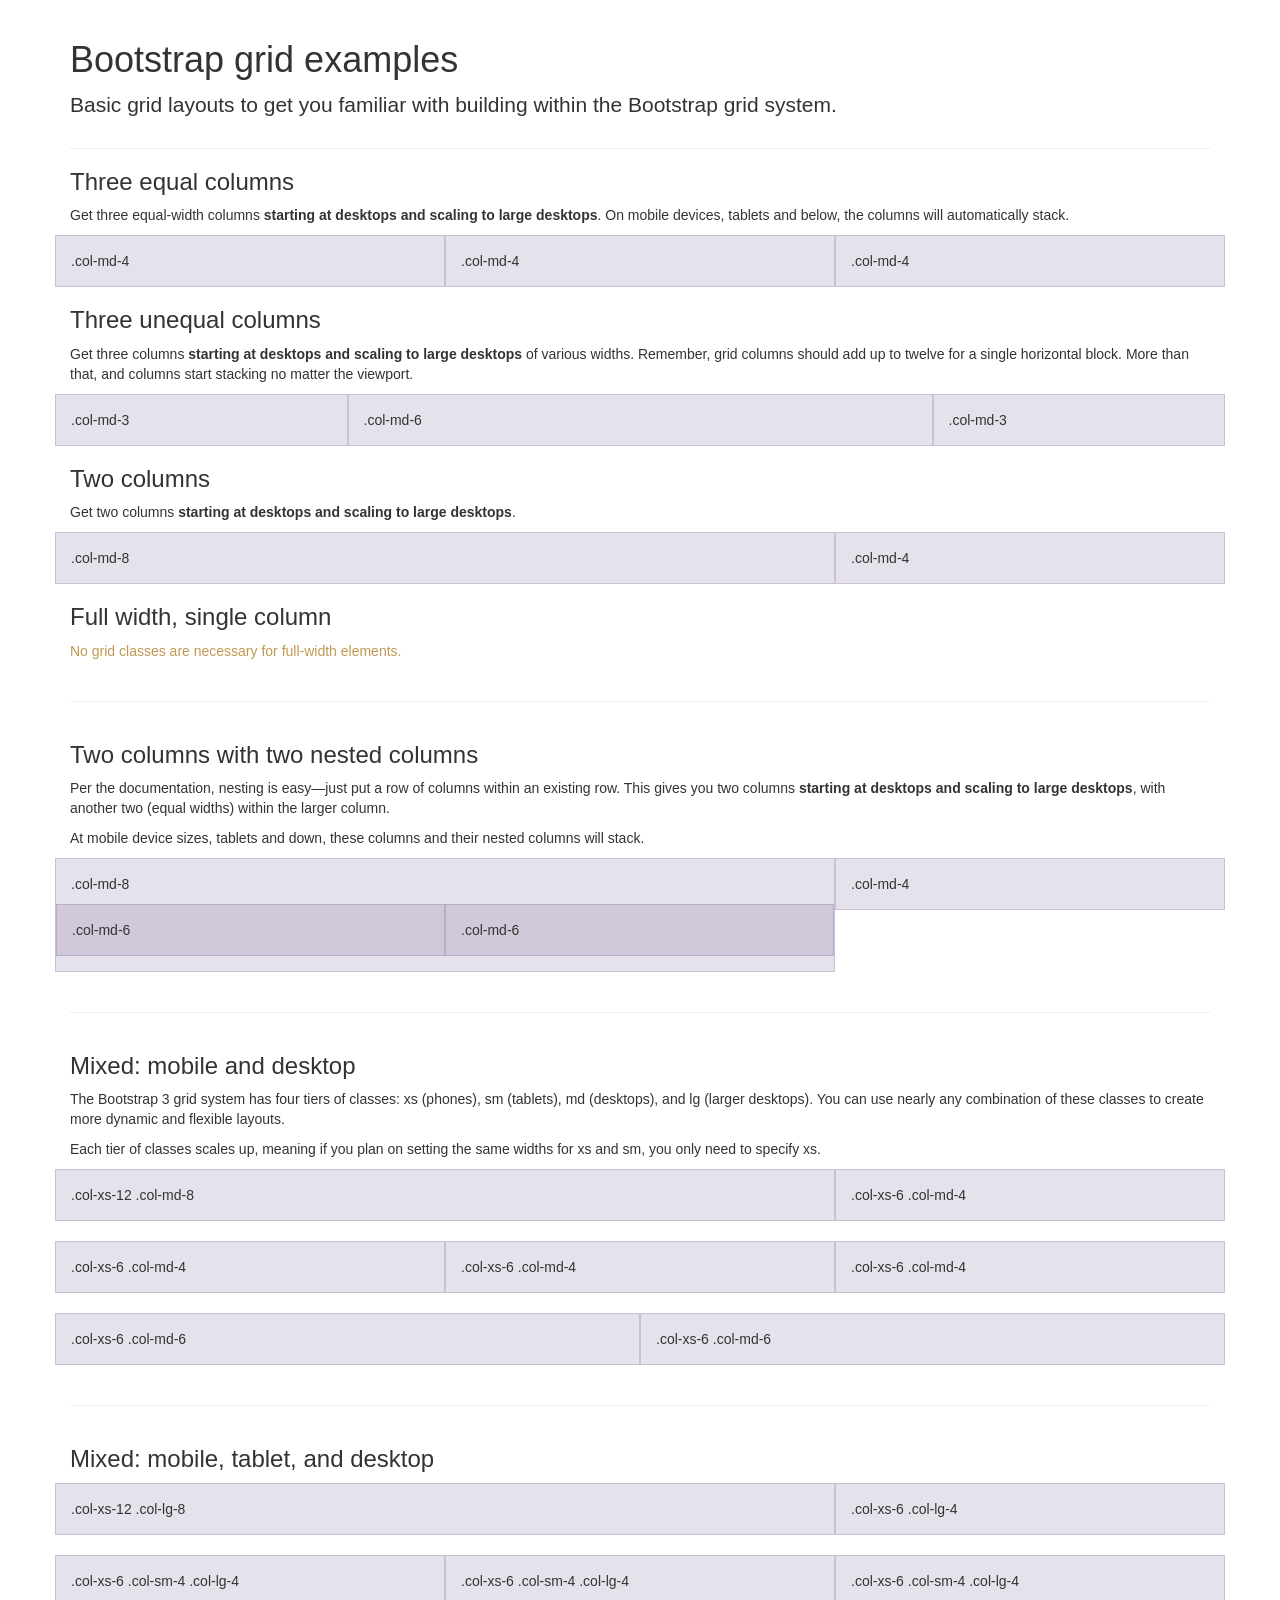
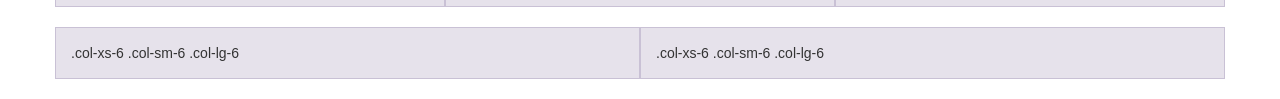
<file: static/libs/bootstrap-3.0.0/examples/grid/index.html>
<!DOCTYPE html>
<html lang="en">
  <head>
    <meta charset="utf-8">
    <meta name="viewport" content="width=device-width, initial-scale=1.0">
    <meta name="description" content="">
    <meta name="author" content="">
    <link rel="shortcut icon" href="../../assets/ico/favicon.png">

    <title>Grid Template for Bootstrap</title>

    <!-- Bootstrap core CSS -->
    <link href="../../dist/css/bootstrap.css" rel="stylesheet">

    <!-- Custom styles for this template -->
    <link href="grid.css" rel="stylesheet">

    <!-- HTML5 shim and Respond.js IE8 support of HTML5 elements and media queries -->
    <!--[if lt IE 9]>
      <script src="../../assets/js/html5shiv.js"></script>
      <script src="../../assets/js/respond.min.js"></script>
    <![endif]-->
  </head>

  <body>
    <div class="container">

      <div class="page-header">
        <h1>Bootstrap grid examples</h1>
        <p class="lead">Basic grid layouts to get you familiar with building within the Bootstrap grid system.</p>
      </div>

      <h3>Three equal columns</h3>
      <p>Get three equal-width columns <strong>starting at desktops and scaling to large desktops</strong>. On mobile devices, tablets and below, the columns will automatically stack.</p>
      <div class="row">
        <div class="col-md-4">.col-md-4</div>
        <div class="col-md-4">.col-md-4</div>
        <div class="col-md-4">.col-md-4</div>
      </div>

      <h3>Three unequal columns</h3>
      <p>Get three columns <strong>starting at desktops and scaling to large desktops</strong> of various widths. Remember, grid columns should add up to twelve for a single horizontal block. More than that, and columns start stacking no matter the viewport.</p>
      <div class="row">
        <div class="col-md-3">.col-md-3</div>
        <div class="col-md-6">.col-md-6</div>
        <div class="col-md-3">.col-md-3</div>
      </div>

      <h3>Two columns</h3>
      <p>Get two columns <strong>starting at desktops and scaling to large desktops</strong>.</p>
      <div class="row">
        <div class="col-md-8">.col-md-8</div>
        <div class="col-md-4">.col-md-4</div>
      </div>

      <h3>Full width, single column</h3>
      <p class="text-warning">No grid classes are necessary for full-width elements.</p>

      <hr>

      <h3>Two columns with two nested columns</h3>
      <p>Per the documentation, nesting is easy—just put a row of columns within an existing row. This gives you two columns <strong>starting at desktops and scaling to large desktops</strong>, with another two (equal widths) within the larger column.</p>
      <p>At mobile device sizes, tablets and down, these columns and their nested columns will stack.</p>
      <div class="row">
        <div class="col-md-8">
          .col-md-8
          <div class="row">
            <div class="col-md-6">.col-md-6</div>
            <div class="col-md-6">.col-md-6</div>
          </div>
        </div>
        <div class="col-md-4">.col-md-4</div>
      </div>

      <hr>

      <h3>Mixed: mobile and desktop</h3>
      <p>The Bootstrap 3 grid system has four tiers of classes: xs (phones), sm (tablets), md (desktops), and lg (larger desktops). You can use nearly any combination of these classes to create more dynamic and flexible layouts.</p>
      <p>Each tier of classes scales up, meaning if you plan on setting the same widths for xs and sm, you only need to specify xs.</p>
      <div class="row">
        <div class="col-xs-12 col-md-8">.col-xs-12 .col-md-8</div>
        <div class="col-xs-6 col-md-4">.col-xs-6 .col-md-4</div>
      </div>
      <div class="row">
        <div class="col-xs-6 col-md-4">.col-xs-6 .col-md-4</div>
        <div class="col-xs-6 col-md-4">.col-xs-6 .col-md-4</div>
        <div class="col-xs-6 col-md-4">.col-xs-6 .col-md-4</div>
      </div>
      <div class="row">
        <div class="col-xs-6 col-md-6">.col-xs-6 .col-md-6</div>
        <div class="col-xs-6 col-md-6">.col-xs-6 .col-md-6</div>
      </div>

      <hr>

      <h3>Mixed: mobile, tablet, and desktop</h3>
      <p></p>
      <div class="row">
        <div class="col-xs-12 col-sm-8 col-lg-8">.col-xs-12 .col-lg-8</div>
        <div class="col-xs-6 col-sm-4 col-lg-4">.col-xs-6 .col-lg-4</div>
      </div>
      <div class="row">
        <div class="col-xs-6 col-sm-4 col-lg-4">.col-xs-6 .col-sm-4 .col-lg-4</div>
        <div class="col-xs-6 col-sm-4 col-lg-4">.col-xs-6 .col-sm-4 .col-lg-4</div>
        <div class="col-xs-6 col-sm-4 col-lg-4">.col-xs-6 .col-sm-4 .col-lg-4</div>
      </div>
      <div class="row">
        <div class="col-xs-6 col-sm-6 col-lg-6">.col-xs-6 .col-sm-6 .col-lg-6</div>
        <div class="col-xs-6 col-sm-6 col-lg-6">.col-xs-6 .col-sm-6 .col-lg-6</div>
      </div>

    </div> <!-- /container -->


    <!-- Bootstrap core JavaScript
    ================================================== -->
    <!-- Placed at the end of the document so the pages load faster -->
  </body>
</html>
</file>
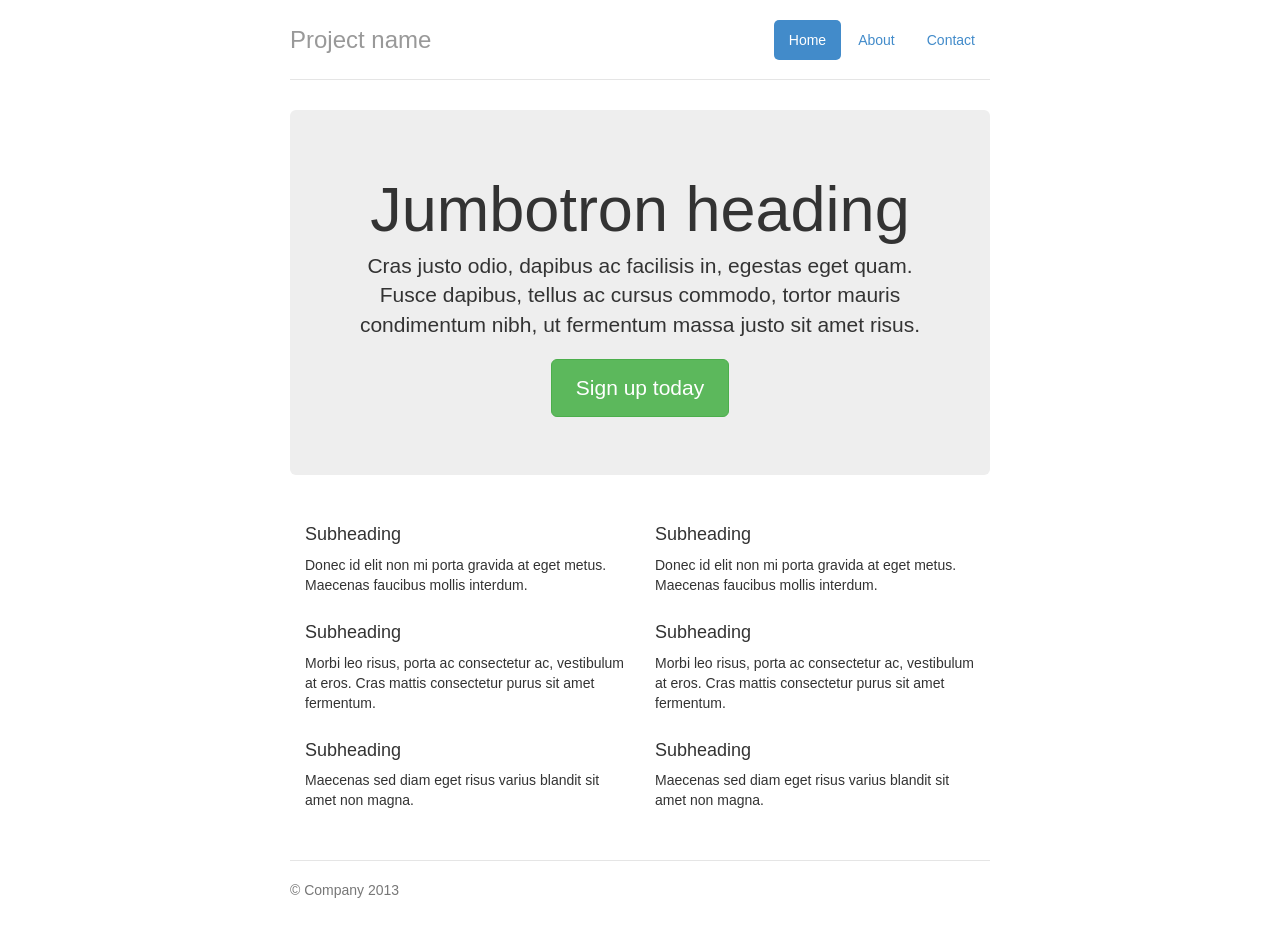
<file: static/libs/bootstrap-3.0.0/examples/jumbotron-narrow/index.html>
<!DOCTYPE html>
<html lang="en">
  <head>
    <meta charset="utf-8">
    <meta name="viewport" content="width=device-width, initial-scale=1.0">
    <meta name="description" content="">
    <meta name="author" content="">
    <link rel="shortcut icon" href="../../assets/ico/favicon.png">

    <title>Narrow Jumbotron Template for Bootstrap</title>

    <!-- Bootstrap core CSS -->
    <link href="../../dist/css/bootstrap.css" rel="stylesheet">

    <!-- Custom styles for this template -->
    <link href="jumbotron-narrow.css" rel="stylesheet">

    <!-- HTML5 shim and Respond.js IE8 support of HTML5 elements and media queries -->
    <!--[if lt IE 9]>
      <script src="../../assets/js/html5shiv.js"></script>
      <script src="../../assets/js/respond.min.js"></script>
    <![endif]-->
  </head>

  <body>

    <div class="container">
      <div class="header">
        <ul class="nav nav-pills pull-right">
          <li class="active"><a href="#">Home</a></li>
          <li><a href="#">About</a></li>
          <li><a href="#">Contact</a></li>
        </ul>
        <h3 class="text-muted">Project name</h3>
      </div>

      <div class="jumbotron">
        <h1>Jumbotron heading</h1>
        <p class="lead">Cras justo odio, dapibus ac facilisis in, egestas eget quam. Fusce dapibus, tellus ac cursus commodo, tortor mauris condimentum nibh, ut fermentum massa justo sit amet risus.</p>
        <p><a class="btn btn-lg btn-success" href="#">Sign up today</a></p>
      </div>

      <div class="row marketing">
        <div class="col-lg-6">
          <h4>Subheading</h4>
          <p>Donec id elit non mi porta gravida at eget metus. Maecenas faucibus mollis interdum.</p>

          <h4>Subheading</h4>
          <p>Morbi leo risus, porta ac consectetur ac, vestibulum at eros. Cras mattis consectetur purus sit amet fermentum.</p>

          <h4>Subheading</h4>
          <p>Maecenas sed diam eget risus varius blandit sit amet non magna.</p>
        </div>

        <div class="col-lg-6">
          <h4>Subheading</h4>
          <p>Donec id elit non mi porta gravida at eget metus. Maecenas faucibus mollis interdum.</p>

          <h4>Subheading</h4>
          <p>Morbi leo risus, porta ac consectetur ac, vestibulum at eros. Cras mattis consectetur purus sit amet fermentum.</p>

          <h4>Subheading</h4>
          <p>Maecenas sed diam eget risus varius blandit sit amet non magna.</p>
        </div>
      </div>

      <div class="footer">
        <p>&copy; Company 2013</p>
      </div>

    </div> <!-- /container -->


    <!-- Bootstrap core JavaScript
    ================================================== -->
    <!-- Placed at the end of the document so the pages load faster -->
  </body>
</html>
</file>
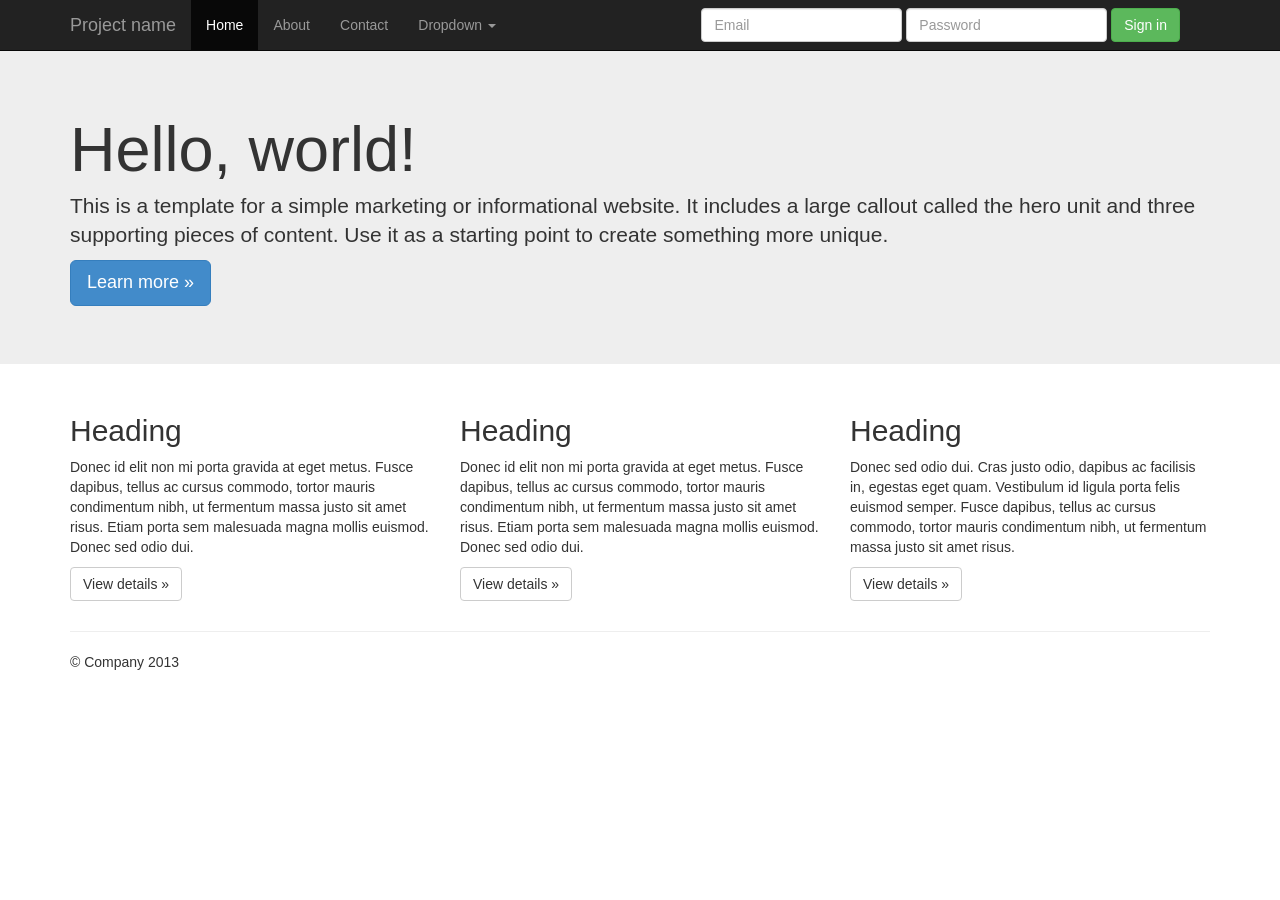
<file: static/libs/bootstrap-3.0.0/examples/jumbotron/index.html>
<!DOCTYPE html>
<html lang="en">
  <head>
    <meta charset="utf-8">
    <meta name="viewport" content="width=device-width, initial-scale=1.0">
    <meta name="description" content="">
    <meta name="author" content="">
    <link rel="shortcut icon" href="../../assets/ico/favicon.png">

    <title>Jumbotron Template for Bootstrap</title>

    <!-- Bootstrap core CSS -->
    <link href="../../dist/css/bootstrap.css" rel="stylesheet">

    <!-- Custom styles for this template -->
    <link href="jumbotron.css" rel="stylesheet">

    <!-- HTML5 shim and Respond.js IE8 support of HTML5 elements and media queries -->
    <!--[if lt IE 9]>
      <script src="../../assets/js/html5shiv.js"></script>
      <script src="../../assets/js/respond.min.js"></script>
    <![endif]-->
  </head>

  <body>

    <div class="navbar navbar-inverse navbar-fixed-top">
      <div class="container">
        <div class="navbar-header">
          <button type="button" class="navbar-toggle" data-toggle="collapse" data-target=".navbar-collapse">
            <span class="icon-bar"></span>
            <span class="icon-bar"></span>
            <span class="icon-bar"></span>
          </button>
          <a class="navbar-brand" href="#">Project name</a>
        </div>
        <div class="navbar-collapse collapse">
          <ul class="nav navbar-nav">
            <li class="active"><a href="#">Home</a></li>
            <li><a href="#about">About</a></li>
            <li><a href="#contact">Contact</a></li>
            <li class="dropdown">
              <a href="#" class="dropdown-toggle" data-toggle="dropdown">Dropdown <b class="caret"></b></a>
              <ul class="dropdown-menu">
                <li><a href="#">Action</a></li>
                <li><a href="#">Another action</a></li>
                <li><a href="#">Something else here</a></li>
                <li class="divider"></li>
                <li class="dropdown-header">Nav header</li>
                <li><a href="#">Separated link</a></li>
                <li><a href="#">One more separated link</a></li>
              </ul>
            </li>
          </ul>
          <form class="navbar-form navbar-right">
            <div class="form-group">
              <input type="text" placeholder="Email" class="form-control">
            </div>
            <div class="form-group">
              <input type="password" placeholder="Password" class="form-control">
            </div>
            <button type="submit" class="btn btn-success">Sign in</button>
          </form>
        </div><!--/.navbar-collapse -->
      </div>
    </div>

    <!-- Main jumbotron for a primary marketing message or call to action -->
    <div class="jumbotron">
      <div class="container">
        <h1>Hello, world!</h1>
        <p>This is a template for a simple marketing or informational website. It includes a large callout called the hero unit and three supporting pieces of content. Use it as a starting point to create something more unique.</p>
        <p><a class="btn btn-primary btn-lg">Learn more &raquo;</a></p>
      </div>
    </div>

    <div class="container">
      <!-- Example row of columns -->
      <div class="row">
        <div class="col-lg-4">
          <h2>Heading</h2>
          <p>Donec id elit non mi porta gravida at eget metus. Fusce dapibus, tellus ac cursus commodo, tortor mauris condimentum nibh, ut fermentum massa justo sit amet risus. Etiam porta sem malesuada magna mollis euismod. Donec sed odio dui. </p>
          <p><a class="btn btn-default" href="#">View details &raquo;</a></p>
        </div>
        <div class="col-lg-4">
          <h2>Heading</h2>
          <p>Donec id elit non mi porta gravida at eget metus. Fusce dapibus, tellus ac cursus commodo, tortor mauris condimentum nibh, ut fermentum massa justo sit amet risus. Etiam porta sem malesuada magna mollis euismod. Donec sed odio dui. </p>
          <p><a class="btn btn-default" href="#">View details &raquo;</a></p>
       </div>
        <div class="col-lg-4">
          <h2>Heading</h2>
          <p>Donec sed odio dui. Cras justo odio, dapibus ac facilisis in, egestas eget quam. Vestibulum id ligula porta felis euismod semper. Fusce dapibus, tellus ac cursus commodo, tortor mauris condimentum nibh, ut fermentum massa justo sit amet risus.</p>
          <p><a class="btn btn-default" href="#">View details &raquo;</a></p>
        </div>
      </div>

      <hr>

      <footer>
        <p>&copy; Company 2013</p>
      </footer>
    </div> <!-- /container -->


    <!-- Bootstrap core JavaScript
    ================================================== -->
    <!-- Placed at the end of the document so the pages load faster -->
    <script src="../../assets/js/jquery.js"></script>
    <script src="../../dist/js/bootstrap.min.js"></script>
  </body>
</html>
</file>
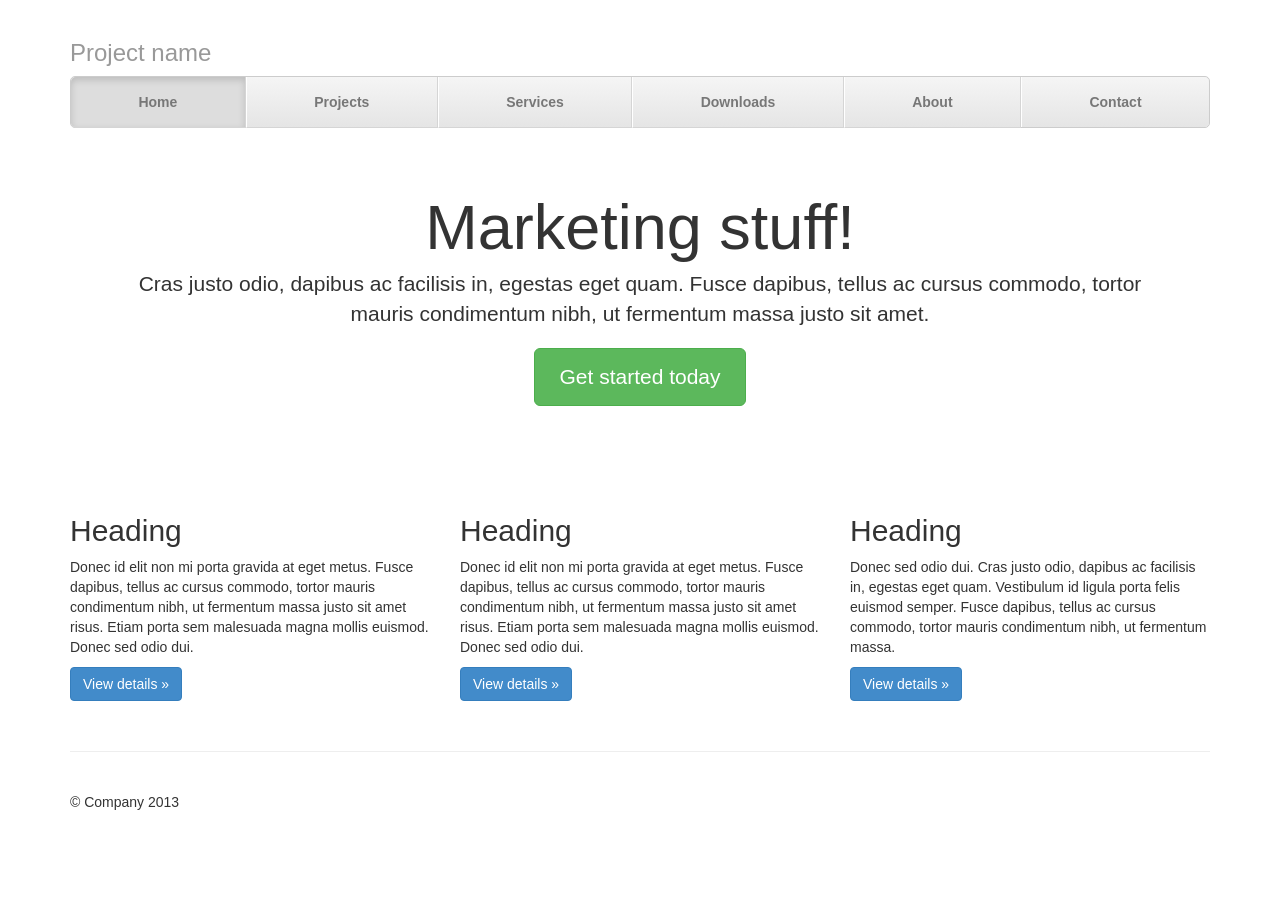
<file: static/libs/bootstrap-3.0.0/examples/justified-nav/index.html>
<!DOCTYPE html>
<html lang="en">
  <head>
    <meta charset="utf-8">
    <meta name="viewport" content="width=device-width, initial-scale=1.0">
    <meta name="description" content="">
    <meta name="author" content="">
    <link rel="shortcut icon" href="../../assets/ico/favicon.png">

    <title>Justified Nav Template for Bootstrap</title>

    <!-- Bootstrap core CSS -->
    <link href="../../dist/css/bootstrap.css" rel="stylesheet">

    <!-- Custom styles for this template -->
    <link href="justified-nav.css" rel="stylesheet">

    <!-- HTML5 shim and Respond.js IE8 support of HTML5 elements and media queries -->
    <!--[if lt IE 9]>
      <script src="../../assets/js/html5shiv.js"></script>
      <script src="../../assets/js/respond.min.js"></script>
    <![endif]-->
  </head>

  <body>

    <div class="container">

      <div class="masthead">
        <h3 class="text-muted">Project name</h3>
        <ul class="nav nav-justified">
          <li class="active"><a href="#">Home</a></li>
          <li><a href="#">Projects</a></li>
          <li><a href="#">Services</a></li>
          <li><a href="#">Downloads</a></li>
          <li><a href="#">About</a></li>
          <li><a href="#">Contact</a></li>
        </ul>
      </div>

      <!-- Jumbotron -->
      <div class="jumbotron">
        <h1>Marketing stuff!</h1>
        <p class="lead">Cras justo odio, dapibus ac facilisis in, egestas eget quam. Fusce dapibus, tellus ac cursus commodo, tortor mauris condimentum nibh, ut fermentum massa justo sit amet.</p>
        <p><a class="btn btn-lg btn-success" href="#">Get started today</a></p>
      </div>

      <!-- Example row of columns -->
      <div class="row">
        <div class="col-lg-4">
          <h2>Heading</h2>
          <p>Donec id elit non mi porta gravida at eget metus. Fusce dapibus, tellus ac cursus commodo, tortor mauris condimentum nibh, ut fermentum massa justo sit amet risus. Etiam porta sem malesuada magna mollis euismod. Donec sed odio dui. </p>
          <p><a class="btn btn-primary" href="#">View details &raquo;</a></p>
        </div>
        <div class="col-lg-4">
          <h2>Heading</h2>
          <p>Donec id elit non mi porta gravida at eget metus. Fusce dapibus, tellus ac cursus commodo, tortor mauris condimentum nibh, ut fermentum massa justo sit amet risus. Etiam porta sem malesuada magna mollis euismod. Donec sed odio dui. </p>
          <p><a class="btn btn-primary" href="#">View details &raquo;</a></p>
       </div>
        <div class="col-lg-4">
          <h2>Heading</h2>
          <p>Donec sed odio dui. Cras justo odio, dapibus ac facilisis in, egestas eget quam. Vestibulum id ligula porta felis euismod semper. Fusce dapibus, tellus ac cursus commodo, tortor mauris condimentum nibh, ut fermentum massa.</p>
          <p><a class="btn btn-primary" href="#">View details &raquo;</a></p>
        </div>
      </div>

      <!-- Site footer -->
      <div class="footer">
        <p>&copy; Company 2013</p>
      </div>

    </div> <!-- /container -->


    <!-- Bootstrap core JavaScript
    ================================================== -->
    <!-- Placed at the end of the document so the pages load faster -->
  </body>
</html>
</file>
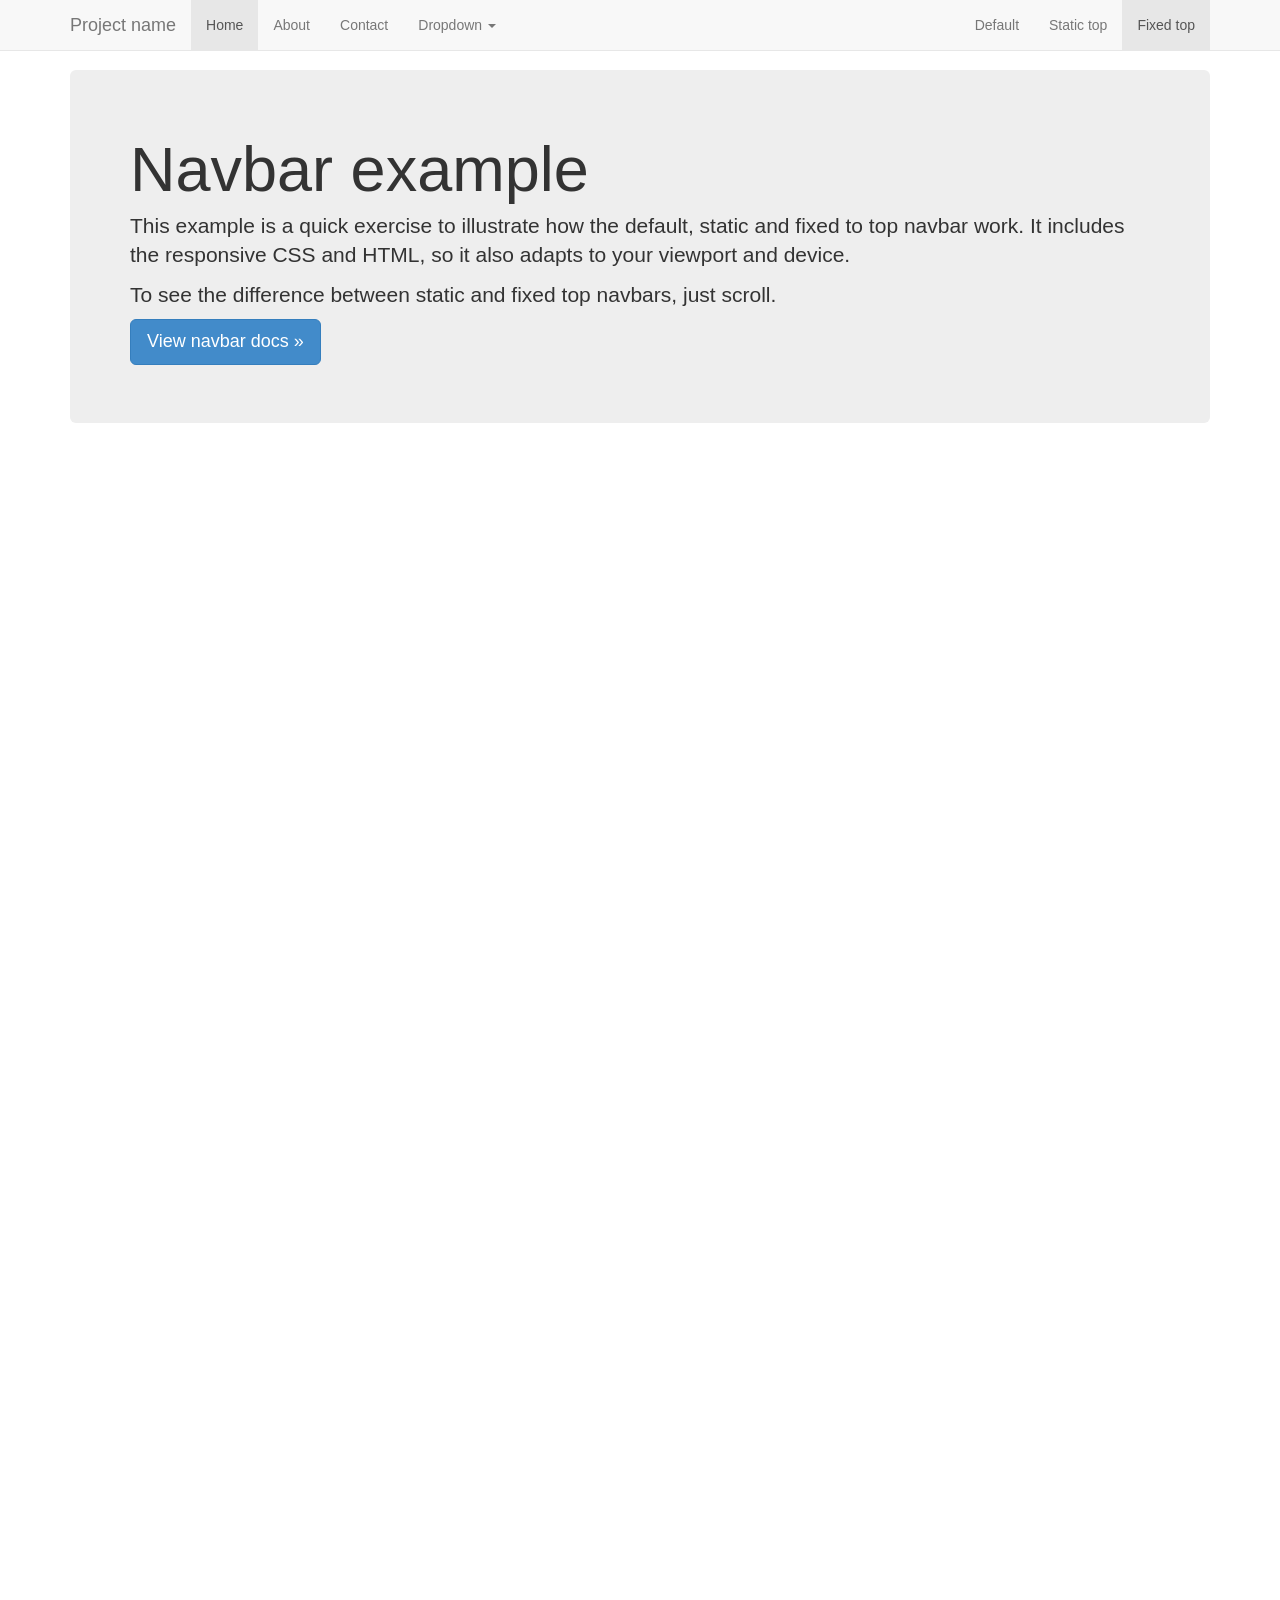
<file: static/libs/bootstrap-3.0.0/examples/navbar-fixed-top/index.html>
<!DOCTYPE html>
<html lang="en">
  <head>
    <meta charset="utf-8">
    <meta name="viewport" content="width=device-width, initial-scale=1.0">
    <meta name="description" content="">
    <meta name="author" content="">
    <link rel="shortcut icon" href="../../assets/ico/favicon.png">

    <title>Fixed Top Navbar Example for Bootstrap</title>

    <!-- Bootstrap core CSS -->
    <link href="../../dist/css/bootstrap.css" rel="stylesheet">

    <!-- Custom styles for this template -->
    <link href="navbar-fixed-top.css" rel="stylesheet">

    <!-- HTML5 shim and Respond.js IE8 support of HTML5 elements and media queries -->
    <!--[if lt IE 9]>
      <script src="../../assets/js/html5shiv.js"></script>
      <script src="../../assets/js/respond.min.js"></script>
    <![endif]-->
  </head>

  <body>

    <!-- Fixed navbar -->
    <div class="navbar navbar-default navbar-fixed-top">
      <div class="container">
        <div class="navbar-header">
          <button type="button" class="navbar-toggle" data-toggle="collapse" data-target=".navbar-collapse">
            <span class="icon-bar"></span>
            <span class="icon-bar"></span>
            <span class="icon-bar"></span>
          </button>
          <a class="navbar-brand" href="#">Project name</a>
        </div>
        <div class="navbar-collapse collapse">
          <ul class="nav navbar-nav">
            <li class="active"><a href="#">Home</a></li>
            <li><a href="#about">About</a></li>
            <li><a href="#contact">Contact</a></li>
            <li class="dropdown">
              <a href="#" class="dropdown-toggle" data-toggle="dropdown">Dropdown <b class="caret"></b></a>
              <ul class="dropdown-menu">
                <li><a href="#">Action</a></li>
                <li><a href="#">Another action</a></li>
                <li><a href="#">Something else here</a></li>
                <li class="divider"></li>
                <li class="dropdown-header">Nav header</li>
                <li><a href="#">Separated link</a></li>
                <li><a href="#">One more separated link</a></li>
              </ul>
            </li>
          </ul>
          <ul class="nav navbar-nav navbar-right">
            <li><a href="../navbar/">Default</a></li>
            <li><a href="../navbar-static-top/">Static top</a></li>
            <li class="active"><a href="./">Fixed top</a></li>
          </ul>
        </div><!--/.nav-collapse -->
      </div>
    </div>

    <div class="container">

      <!-- Main component for a primary marketing message or call to action -->
      <div class="jumbotron">
        <h1>Navbar example</h1>
        <p>This example is a quick exercise to illustrate how the default, static and fixed to top navbar work. It includes the responsive CSS and HTML, so it also adapts to your viewport and device.</p>
        <p>To see the difference between static and fixed top navbars, just scroll.</p>
        <p>
          <a class="btn btn-lg btn-primary" href="../../components/#navbar">View navbar docs &raquo;</a>
        </p>
      </div>

    </div> <!-- /container -->


    <!-- Bootstrap core JavaScript
    ================================================== -->
    <!-- Placed at the end of the document so the pages load faster -->
    <script src="../../assets/js/jquery.js"></script>
    <script src="../../dist/js/bootstrap.min.js"></script>
  </body>
</html>
</file>
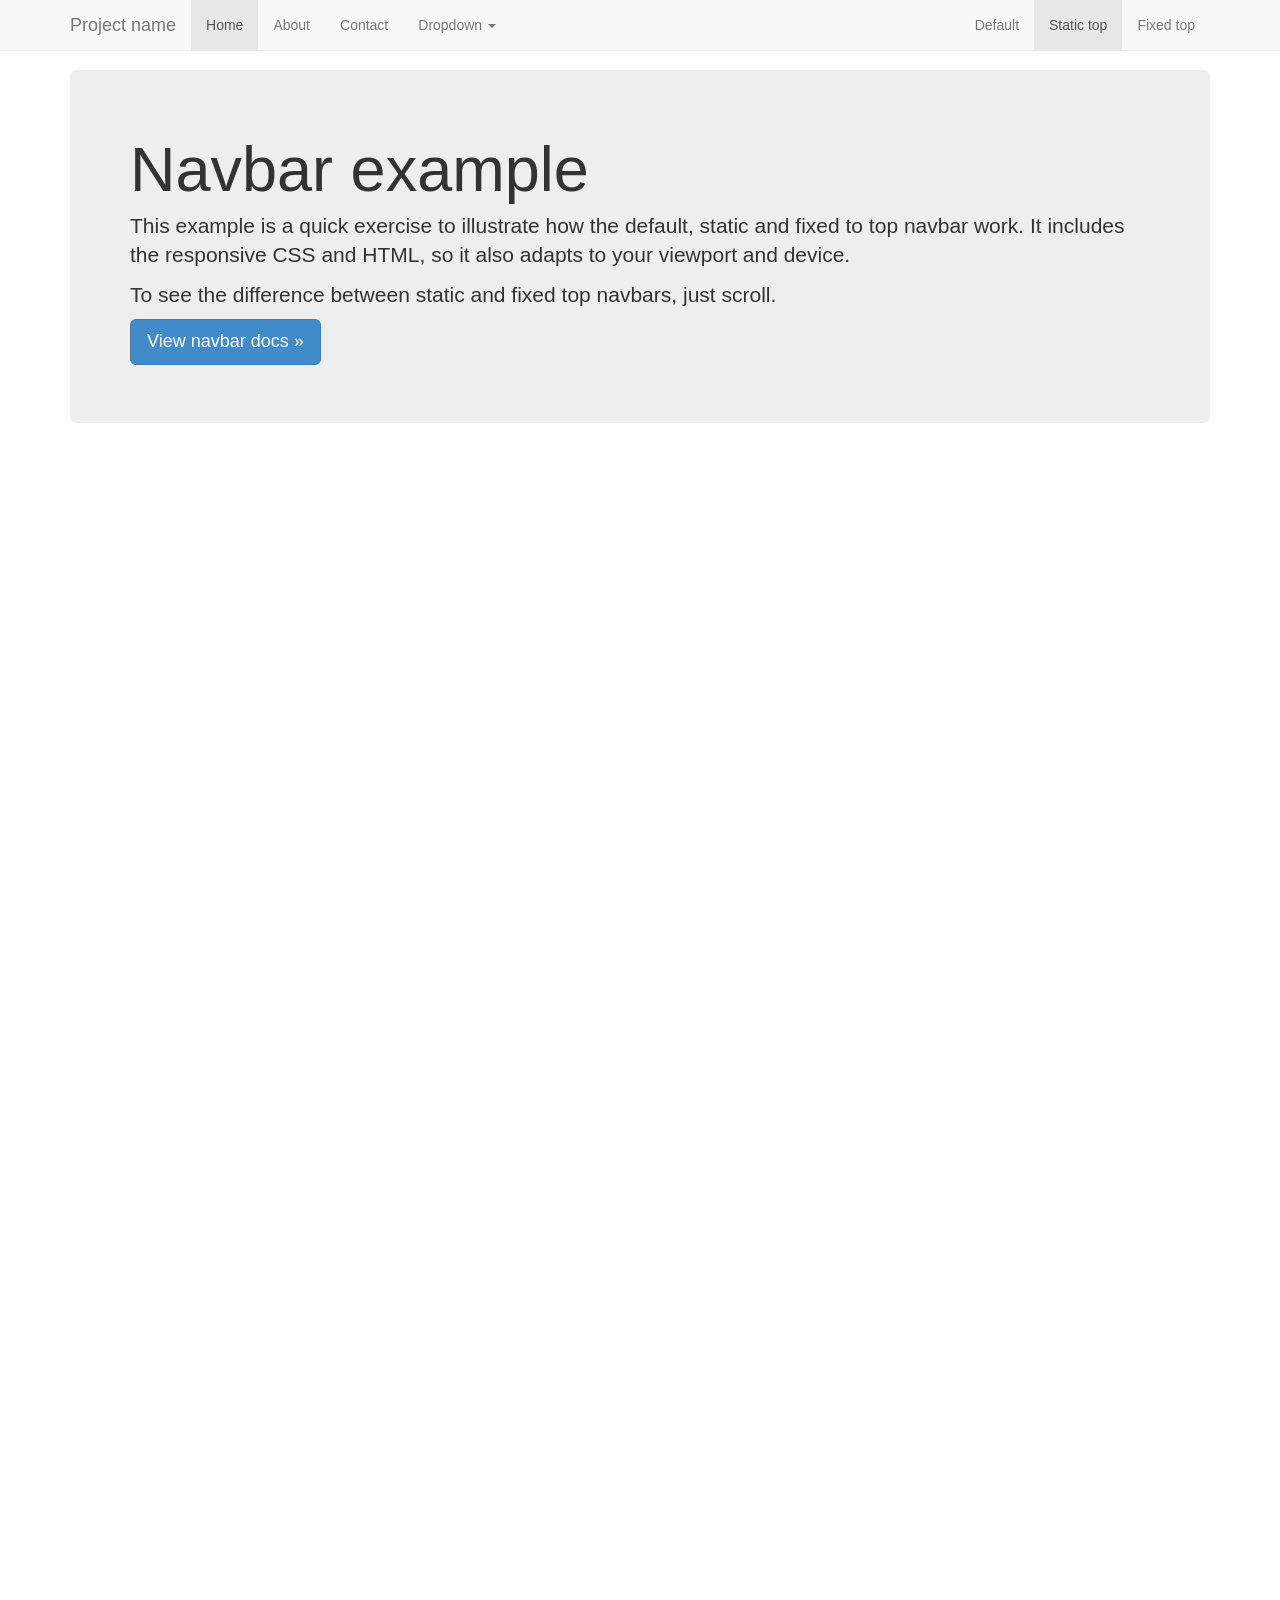
<file: static/libs/bootstrap-3.0.0/examples/navbar-static-top/index.html>
<!DOCTYPE html>
<html lang="en">
  <head>
    <meta charset="utf-8">
    <meta name="viewport" content="width=device-width, initial-scale=1.0">
    <meta name="description" content="">
    <meta name="author" content="">
    <link rel="shortcut icon" href="../../assets/ico/favicon.png">

    <title>Static Top Navbar Example for Bootstrap</title>

    <!-- Bootstrap core CSS -->
    <link href="../../dist/css/bootstrap.css" rel="stylesheet">

    <!-- Custom styles for this template -->
    <link href="navbar-static-top.css" rel="stylesheet">

    <!-- HTML5 shim and Respond.js IE8 support of HTML5 elements and media queries -->
    <!--[if lt IE 9]>
      <script src="../../assets/js/html5shiv.js"></script>
      <script src="../../assets/js/respond.min.js"></script>
    <![endif]-->
  </head>

  <body>

    <!-- Static navbar -->
    <div class="navbar navbar-default navbar-static-top">
      <div class="container">
        <div class="navbar-header">
          <button type="button" class="navbar-toggle" data-toggle="collapse" data-target=".navbar-collapse">
            <span class="icon-bar"></span>
            <span class="icon-bar"></span>
            <span class="icon-bar"></span>
          </button>
          <a class="navbar-brand" href="#">Project name</a>
        </div>
        <div class="navbar-collapse collapse">
          <ul class="nav navbar-nav">
            <li class="active"><a href="#">Home</a></li>
            <li><a href="#about">About</a></li>
            <li><a href="#contact">Contact</a></li>
            <li class="dropdown">
              <a href="#" class="dropdown-toggle" data-toggle="dropdown">Dropdown <b class="caret"></b></a>
              <ul class="dropdown-menu">
                <li><a href="#">Action</a></li>
                <li><a href="#">Another action</a></li>
                <li><a href="#">Something else here</a></li>
                <li class="divider"></li>
                <li class="dropdown-header">Nav header</li>
                <li><a href="#">Separated link</a></li>
                <li><a href="#">One more separated link</a></li>
              </ul>
            </li>
          </ul>
          <ul class="nav navbar-nav navbar-right">
            <li><a href="../navbar/">Default</a></li>
            <li class="active"><a href="./">Static top</a></li>
            <li><a href="../navbar-fixed-top/">Fixed top</a></li>
          </ul>
        </div><!--/.nav-collapse -->
      </div>
    </div>


    <div class="container">

      <!-- Main component for a primary marketing message or call to action -->
      <div class="jumbotron">
        <h1>Navbar example</h1>
        <p>This example is a quick exercise to illustrate how the default, static and fixed to top navbar work. It includes the responsive CSS and HTML, so it also adapts to your viewport and device.</p>
        <p>To see the difference between static and fixed top navbars, just scroll.</p>
        <p>
          <a class="btn btn-lg btn-primary" href="../../components/#navbar">View navbar docs &raquo;</a>
        </p>
      </div>

    </div> <!-- /container -->


    <!-- Bootstrap core JavaScript
    ================================================== -->
    <!-- Placed at the end of the document so the pages load faster -->
    <script src="../../assets/js/jquery.js"></script>
    <script src="../../dist/js/bootstrap.min.js"></script>
  </body>
</html>
</file>
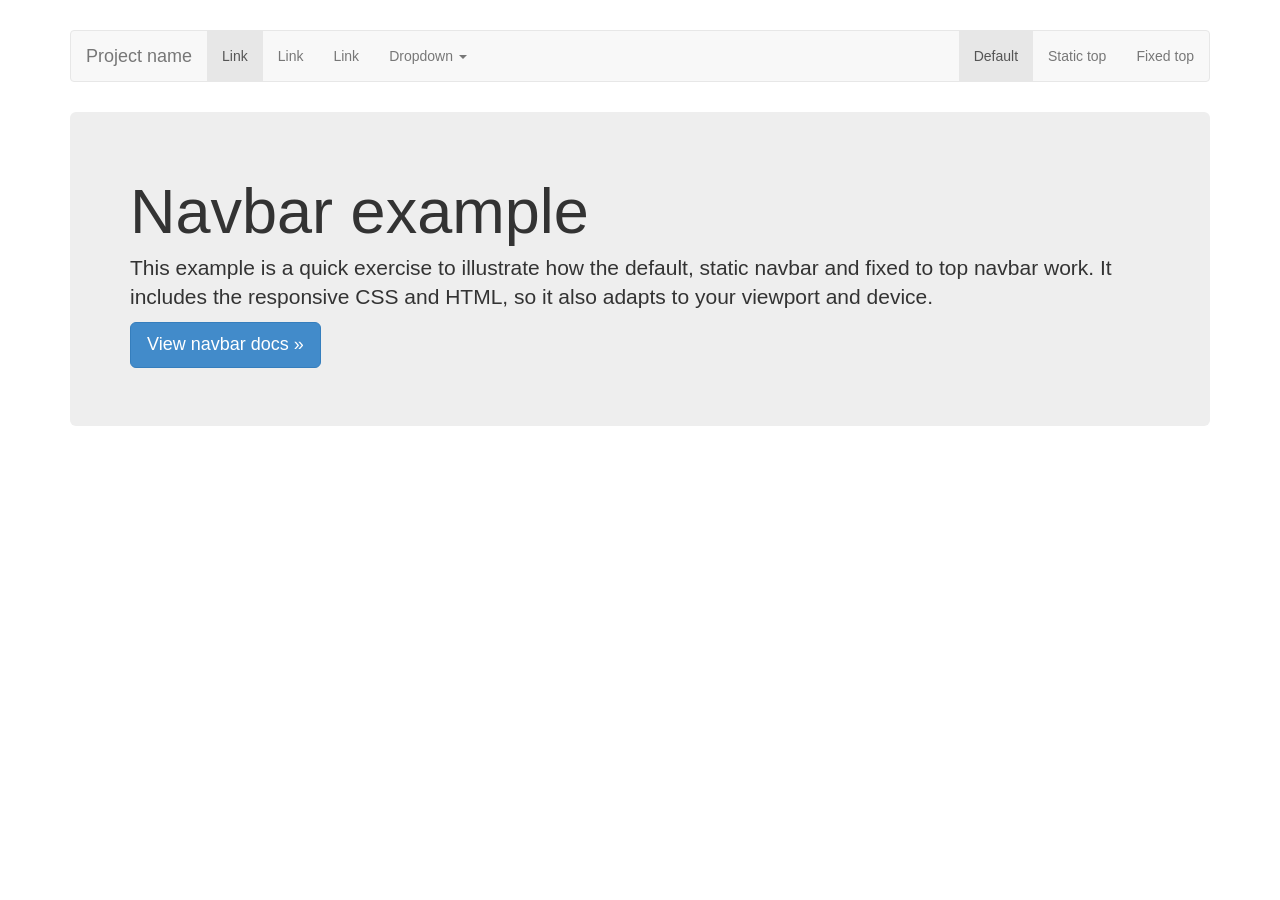
<file: static/libs/bootstrap-3.0.0/examples/navbar/index.html>
<!DOCTYPE html>
<html lang="en">
  <head>
    <meta charset="utf-8">
    <meta name="viewport" content="width=device-width, initial-scale=1.0">
    <meta name="description" content="">
    <meta name="author" content="">
    <link rel="shortcut icon" href="../../assets/ico/favicon.png">

    <title>Navbar Template for Bootstrap</title>

    <!-- Bootstrap core CSS -->
    <link href="../../dist/css/bootstrap.css" rel="stylesheet">

    <!-- Custom styles for this template -->
    <link href="navbar.css" rel="stylesheet">

    <!-- HTML5 shim and Respond.js IE8 support of HTML5 elements and media queries -->
    <!--[if lt IE 9]>
      <script src="../../assets/js/html5shiv.js"></script>
      <script src="../../assets/js/respond.min.js"></script>
    <![endif]-->
  </head>

  <body>

    <div class="container">

      <!-- Static navbar -->
      <div class="navbar navbar-default">
        <div class="navbar-header">
          <button type="button" class="navbar-toggle" data-toggle="collapse" data-target=".navbar-collapse">
            <span class="icon-bar"></span>
            <span class="icon-bar"></span>
            <span class="icon-bar"></span>
          </button>
          <a class="navbar-brand" href="#">Project name</a>
        </div>
        <div class="navbar-collapse collapse">
          <ul class="nav navbar-nav">
            <li class="active"><a href="#">Link</a></li>
            <li><a href="#">Link</a></li>
            <li><a href="#">Link</a></li>
            <li class="dropdown">
              <a href="#" class="dropdown-toggle" data-toggle="dropdown">Dropdown <b class="caret"></b></a>
              <ul class="dropdown-menu">
                <li><a href="#">Action</a></li>
                <li><a href="#">Another action</a></li>
                <li><a href="#">Something else here</a></li>
                <li class="divider"></li>
                <li class="dropdown-header">Nav header</li>
                <li><a href="#">Separated link</a></li>
                <li><a href="#">One more separated link</a></li>
              </ul>
            </li>
          </ul>
          <ul class="nav navbar-nav navbar-right">
            <li class="active"><a href="./">Default</a></li>
            <li><a href="../navbar-static-top/">Static top</a></li>
            <li><a href="../navbar-fixed-top/">Fixed top</a></li>
          </ul>
        </div><!--/.nav-collapse -->
      </div>

      <!-- Main component for a primary marketing message or call to action -->
      <div class="jumbotron">
        <h1>Navbar example</h1>
        <p>This example is a quick exercise to illustrate how the default, static navbar and fixed to top navbar work. It includes the responsive CSS and HTML, so it also adapts to your viewport and device.</p>
        <p>
          <a class="btn btn-lg btn-primary" href="../../components/#navbar">View navbar docs &raquo;</a>
        </p>
      </div>

    </div> <!-- /container -->


    <!-- Bootstrap core JavaScript
    ================================================== -->
    <!-- Placed at the end of the document so the pages load faster -->
    <script src="../../assets/js/jquery.js"></script>
    <script src="../../dist/js/bootstrap.min.js"></script>
  </body>
</html>
</file>
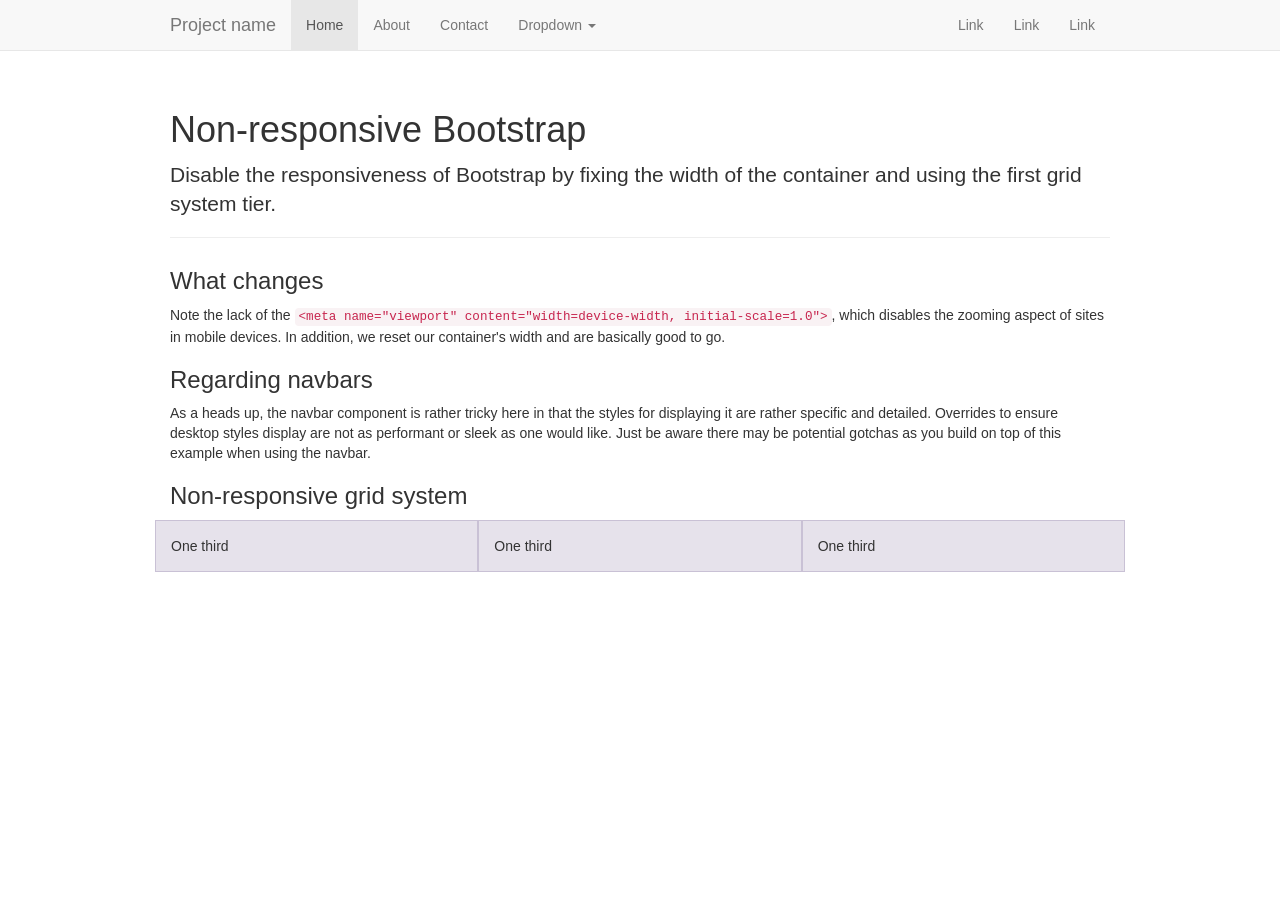
<file: static/libs/bootstrap-3.0.0/examples/non-responsive/index.html>
<!DOCTYPE html>
<html lang="en">
  <head>
    <meta charset="utf-8">
    <meta name="description" content="">
    <meta name="author" content="">

    <!-- Note there is no responsive meta tag here -->

    <link rel="shortcut icon" href="../../assets/ico/favicon.png">

    <title>Non-responsive Template for Bootstrap</title>

    <!-- Bootstrap core CSS -->
    <link href="../../dist/css/bootstrap.css" rel="stylesheet">

    <!-- Custom styles for this template -->
    <link href="non-responsive.css" rel="stylesheet">

    <!-- HTML5 shim and Respond.js IE8 support of HTML5 elements and media queries -->
    <!--[if lt IE 9]>
      <script src="../../assets/js/html5shiv.js"></script>
      <script src="../../assets/js/respond.min.js"></script>
    <![endif]-->
  </head>

  <body>

    <!-- Fixed navbar -->
    <div class="navbar navbar-default navbar-fixed-top">
      <div class="container">
        <div class="navbar-header">
          <button type="button" class="navbar-toggle" data-toggle="collapse" data-target=".navbar-collapse">
            <span class="icon-bar"></span>
            <span class="icon-bar"></span>
            <span class="icon-bar"></span>
          </button>
          <a class="navbar-brand" href="#">Project name</a>
        </div>
        <div class="navbar-collapse collapse">
          <ul class="nav navbar-nav">
            <li class="active"><a href="#">Home</a></li>
            <li><a href="#about">About</a></li>
            <li><a href="#contact">Contact</a></li>
            <li class="dropdown">
              <a href="#" class="dropdown-toggle" data-toggle="dropdown">Dropdown <b class="caret"></b></a>
              <ul class="dropdown-menu">
                <li><a href="#">Action</a></li>
                <li><a href="#">Another action</a></li>
                <li><a href="#">Something else here</a></li>
                <li class="divider"></li>
                <li class="dropdown-header">Nav header</li>
                <li><a href="#">Separated link</a></li>
                <li><a href="#">One more separated link</a></li>
              </ul>
            </li>
          </ul>
          <ul class="nav navbar-nav navbar-right">
            <li><a href="#">Link</a></li>
            <li><a href="#">Link</a></li>
            <li><a href="#">Link</a></li>
          </ul>
        </div><!--/.nav-collapse -->
      </div>
    </div>

    <div class="container">

      <div class="page-header">
        <h1>Non-responsive Bootstrap</h1>
        <p class="lead">Disable the responsiveness of Bootstrap by fixing the width of the container and using the first grid system tier.</p>
      </div>

      <h3>What changes</h3>
      <p>Note the lack of the <code>&lt;meta name="viewport" content="width=device-width, initial-scale=1.0"&gt;</code>, which disables the zooming aspect of sites in mobile devices. In addition, we reset our container's width and are basically good to go.</p>

      <h3>Regarding navbars</h3>
      <p>As a heads up, the navbar component is rather tricky here in that the styles for displaying it are rather specific and detailed. Overrides to ensure desktop styles display are not as performant or sleek as one would like. Just be aware there may be potential gotchas as you build on top of this example when using the navbar.</p>

      <h3>Non-responsive grid system</h3>
      <div class="row">
        <div class="col-xs-4">One third</div>
        <div class="col-xs-4">One third</div>
        <div class="col-xs-4">One third</div>
      </div>

    </div> <!-- /container -->


    <!-- Bootstrap core JavaScript
    ================================================== -->
    <!-- Placed at the end of the document so the pages load faster -->
    <script src="../../assets/js/jquery.js"></script>
    <script src="../../dist/js/bootstrap.min.js"></script>
  </body>
</html>
</file>
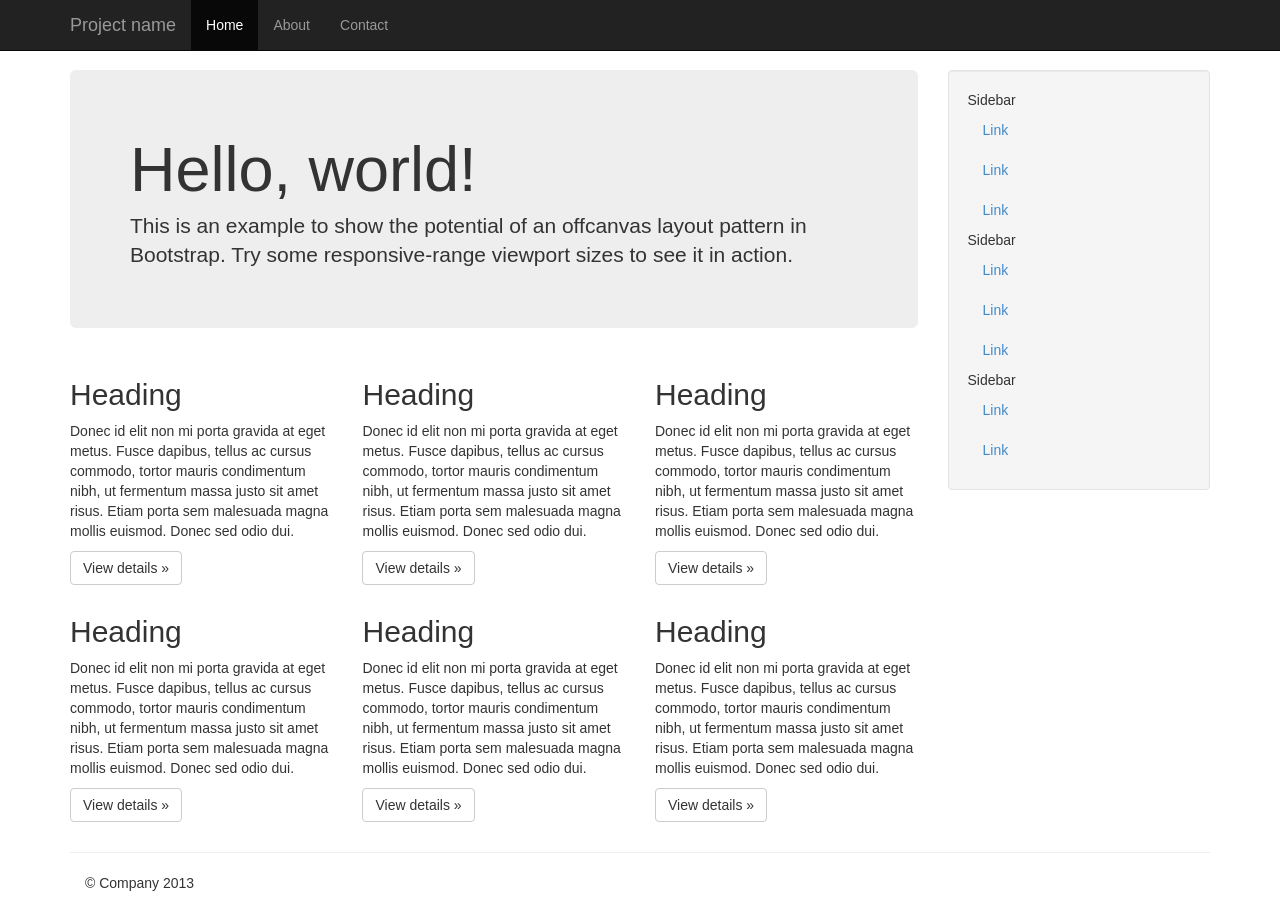
<file: static/libs/bootstrap-3.0.0/examples/offcanvas/index.html>
<!DOCTYPE html>
<html lang="en">
  <head>
    <meta charset="utf-8">
    <meta name="viewport" content="width=device-width, initial-scale=1.0">
    <meta name="description" content="">
    <meta name="author" content="">
    <link rel="shortcut icon" href="../../assets/ico/favicon.png">

    <title>Off Canvas Template for Bootstrap</title>

    <!-- Bootstrap core CSS -->
    <link href="../../dist/css/bootstrap.min.css" rel="stylesheet">

    <!-- Custom styles for this template -->
    <link href="offcanvas.css" rel="stylesheet">

    <!-- HTML5 shim and Respond.js IE8 support of HTML5 elements and media queries -->
    <!--[if lt IE 9]>
      <script src="../../assets/js/html5shiv.js"></script>
      <script src="../../assets/js/respond.min.js"></script>
    <![endif]-->
  </head>

  <body>
    <div class="navbar navbar-fixed-top navbar-inverse" role="navigation">
      <div class="container">
        <div class="navbar-header">
          <button type="button" class="navbar-toggle" data-toggle="collapse" data-target=".navbar-collapse">
            <span class="icon-bar"></span>
            <span class="icon-bar"></span>
            <span class="icon-bar"></span>
          </button>
          <a class="navbar-brand" href="#">Project name</a>
        </div>
        <div class="collapse navbar-collapse">
          <ul class="nav navbar-nav">
            <li class="active"><a href="#">Home</a></li>
            <li><a href="#about">About</a></li>
            <li><a href="#contact">Contact</a></li>
          </ul>
        </div><!-- /.nav-collapse -->
      </div><!-- /.container -->
    </div><!-- /.navbar -->

    <div class="container">

      <div class="row row-offcanvas row-offcanvas-right">
        <div class="col-xs-12 col-sm-9">
          <p class="pull-right visible-xs">
            <button type="button" class="btn btn-primary btn-xs" data-toggle="offcanvas">Toggle nav</button>
          </p>
          <div class="jumbotron">
            <h1>Hello, world!</h1>
            <p>This is an example to show the potential of an offcanvas layout pattern in Bootstrap. Try some responsive-range viewport sizes to see it in action.</p>
          </div>
          <div class="row">
            <div class="col-6 col-sm-6 col-lg-4">
              <h2>Heading</h2>
              <p>Donec id elit non mi porta gravida at eget metus. Fusce dapibus, tellus ac cursus commodo, tortor mauris condimentum nibh, ut fermentum massa justo sit amet risus. Etiam porta sem malesuada magna mollis euismod. Donec sed odio dui. </p>
              <p><a class="btn btn-default" href="#">View details &raquo;</a></p>
            </div><!--/span-->
            <div class="col-6 col-sm-6 col-lg-4">
              <h2>Heading</h2>
              <p>Donec id elit non mi porta gravida at eget metus. Fusce dapibus, tellus ac cursus commodo, tortor mauris condimentum nibh, ut fermentum massa justo sit amet risus. Etiam porta sem malesuada magna mollis euismod. Donec sed odio dui. </p>
              <p><a class="btn btn-default" href="#">View details &raquo;</a></p>
            </div><!--/span-->
            <div class="col-6 col-sm-6 col-lg-4">
              <h2>Heading</h2>
              <p>Donec id elit non mi porta gravida at eget metus. Fusce dapibus, tellus ac cursus commodo, tortor mauris condimentum nibh, ut fermentum massa justo sit amet risus. Etiam porta sem malesuada magna mollis euismod. Donec sed odio dui. </p>
              <p><a class="btn btn-default" href="#">View details &raquo;</a></p>
            </div><!--/span-->
            <div class="col-6 col-sm-6 col-lg-4">
              <h2>Heading</h2>
              <p>Donec id elit non mi porta gravida at eget metus. Fusce dapibus, tellus ac cursus commodo, tortor mauris condimentum nibh, ut fermentum massa justo sit amet risus. Etiam porta sem malesuada magna mollis euismod. Donec sed odio dui. </p>
              <p><a class="btn btn-default" href="#">View details &raquo;</a></p>
            </div><!--/span-->
            <div class="col-6 col-sm-6 col-lg-4">
              <h2>Heading</h2>
              <p>Donec id elit non mi porta gravida at eget metus. Fusce dapibus, tellus ac cursus commodo, tortor mauris condimentum nibh, ut fermentum massa justo sit amet risus. Etiam porta sem malesuada magna mollis euismod. Donec sed odio dui. </p>
              <p><a class="btn btn-default" href="#">View details &raquo;</a></p>
            </div><!--/span-->
            <div class="col-6 col-sm-6 col-lg-4">
              <h2>Heading</h2>
              <p>Donec id elit non mi porta gravida at eget metus. Fusce dapibus, tellus ac cursus commodo, tortor mauris condimentum nibh, ut fermentum massa justo sit amet risus. Etiam porta sem malesuada magna mollis euismod. Donec sed odio dui. </p>
              <p><a class="btn btn-default" href="#">View details &raquo;</a></p>
            </div><!--/span-->
          </div><!--/row-->
        </div><!--/span-->

        <div class="col-xs-6 col-sm-3 sidebar-offcanvas" id="sidebar" role="navigation">
          <div class="well sidebar-nav">
            <ul class="nav">
              <li>Sidebar</li>
              <li class="active"><a href="#">Link</a></li>
              <li><a href="#">Link</a></li>
              <li><a href="#">Link</a></li>
              <li>Sidebar</li>
              <li><a href="#">Link</a></li>
              <li><a href="#">Link</a></li>
              <li><a href="#">Link</a></li>
              <li>Sidebar</li>
              <li><a href="#">Link</a></li>
              <li><a href="#">Link</a></li>
            </ul>
          </div><!--/.well -->
        </div><!--/span-->
      </div><!--/row-->

      <hr>

      <footer>
        <p>&copy; Company 2013</p>
      </footer>

    </div><!--/.container-->



    <!-- Bootstrap core JavaScript
    ================================================== -->
    <!-- Placed at the end of the document so the pages load faster -->
    <script src="../../assets/js/jquery.js"></script>
    <script src="../../dist/js/bootstrap.min.js"></script>
    <script src="offcanvas.js"></script>
  </body>
</html>
</file>
<file: static/libs/bootstrap-3.0.0/examples/grid/grid.css>
.container {
  padding-left: 15px;
  padding-right: 15px;
}

h4 {
  margin-top: 25px;
}
.row {
  margin-bottom: 20px;
}
.row .row {
  margin-top: 10px;
  margin-bottom: 0;
}
[class*="col-"] {
  padding-top: 15px;
  padding-bottom: 15px;
  background-color: #eee;
  border: 1px solid #ddd;
  background-color: rgba(86,61,124,.15);
  border: 1px solid rgba(86,61,124,.2);
}

hr {
  margin-top: 40px;
  margin-bottom: 40px;
}
</file>
<file: static/libs/bootstrap-3.0.0/examples/jumbotron-narrow/jumbotron-narrow.css>
/* Space out content a bit */
body {
  padding-top: 20px;
  padding-bottom: 20px;
}

/* Everything but the jumbotron gets side spacing for mobile first views */
.header,
.marketing,
.footer {
  padding-left: 15px;
  padding-right: 15px;
}

/* Custom page header */
.header {
  border-bottom: 1px solid #e5e5e5;
}
/* Make the masthead heading the same height as the navigation */
.header h3 {
  margin-top: 0;
  margin-bottom: 0;
  line-height: 40px;
  padding-bottom: 19px;
}

/* Custom page footer */
.footer {
  padding-top: 19px;
  color: #777;
  border-top: 1px solid #e5e5e5;
}

/* Customize container */
@media (min-width: 768px) {
  .container {
    max-width: 730px;
  }
}
.container-narrow > hr {
  margin: 30px 0;
}

/* Main marketing message and sign up button */
.jumbotron {
  text-align: center;
  border-bottom: 1px solid #e5e5e5;
}
.jumbotron .btn {
  font-size: 21px;
  padding: 14px 24px;
}

/* Supporting marketing content */
.marketing {
  margin: 40px 0;
}
.marketing p + h4 {
  margin-top: 28px;
}

/* Responsive: Portrait tablets and up */
@media screen and (min-width: 768px) {
  /* Remove the padding we set earlier */
  .header,
  .marketing,
  .footer {
    padding-left: 0;
    padding-right: 0;
  }
  /* Space out the masthead */
  .header {
    margin-bottom: 30px;
  }
  /* Remove the bottom border on the jumbotron for visual effect */
  .jumbotron {
    border-bottom: 0;
  }
}
</file>
<file: static/libs/bootstrap-3.0.0/examples/jumbotron/jumbotron.css>
/* Move down content because we have a fixed navbar that is 50px tall */
body {
  padding-top: 50px;
  padding-bottom: 20px;
}
</file>
<file: static/libs/bootstrap-3.0.0/examples/justified-nav/justified-nav.css>
body {
  padding-top: 20px;
}

.footer {
  border-top: 1px solid #eee;
  margin-top: 40px;
  padding-top: 40px;
  padding-bottom: 40px;
}

/* Main marketing message and sign up button */
.jumbotron {
  text-align: center;
  background-color: transparent;
}
.jumbotron .btn {
  font-size: 21px;
  padding: 14px 24px;
}

/* Customize the nav-justified links to be fill the entire space of the .navbar */

.nav-justified {
  background-color: #eee;
  border-radius: 5px;
  border: 1px solid #ccc;
}
.nav-justified > li > a {
  padding-top: 15px;
  padding-bottom: 15px;
  color: #777;
  font-weight: bold;
  text-align: center;
  border-bottom: 1px solid #d5d5d5;
  background-color: #e5e5e5; /* Old browsers */
  background-repeat: repeat-x; /* Repeat the gradient */
  background-image: -moz-linear-gradient(top, #f5f5f5 0%, #e5e5e5 100%); /* FF3.6+ */
  background-image: -webkit-gradient(linear, left top, left bottom, color-stop(0%,#f5f5f5), color-stop(100%,#e5e5e5)); /* Chrome,Safari4+ */
  background-image: -webkit-linear-gradient(top, #f5f5f5 0%,#e5e5e5 100%); /* Chrome 10+,Safari 5.1+ */
  background-image: -ms-linear-gradient(top, #f5f5f5 0%,#e5e5e5 100%); /* IE10+ */
  background-image: -o-linear-gradient(top, #f5f5f5 0%,#e5e5e5 100%); /* Opera 11.10+ */
  filter: progid:DXImageTransform.Microsoft.gradient( startColorstr='#f5f5f5', endColorstr='#e5e5e5',GradientType=0 ); /* IE6-9 */
  background-image: linear-gradient(top, #f5f5f5 0%,#e5e5e5 100%); /* W3C */
}
.nav-justified > .active > a,
.nav-justified > .active > a:hover,
.nav-justified > .active > a:focus {
  background-color: #ddd;
  background-image: none;
  box-shadow: inset 0 3px 7px rgba(0,0,0,.15);
}
.nav-justified > li:first-child > a {
  border-radius: 5px 5px 0 0;
}
.nav-justified > li:last-child > a {
  border-bottom: 0;
  border-radius: 0 0 5px 5px;
}

@media (min-width: 768px) {
  .nav-justified {
    max-height: 52px;
  }
  .nav-justified > li > a {
    border-left: 1px solid #fff;
    border-right: 1px solid #d5d5d5;
  }
  .nav-justified > li:first-child > a {
    border-left: 0;
    border-radius: 5px 0 0 5px;
  }
  .nav-justified > li:last-child > a {
    border-radius: 0 5px 5px 0;
    border-right: 0;
  }
}

/* Responsive: Portrait tablets and up */
@media screen and (min-width: 768px) {
  /* Remove the padding we set earlier */
  .masthead,
  .marketing,
  .footer {
    padding-left: 0;
    padding-right: 0;
  }
}
</file>
<file: static/libs/bootstrap-3.0.0/examples/navbar-fixed-top/navbar-fixed-top.css>
body {
  min-height: 2000px;
  padding-top: 70px;
}
</file>
<file: static/libs/bootstrap-3.0.0/examples/navbar-static-top/navbar-static-top.css>
body {
  min-height: 2000px;
}

.navbar-static-top {
  margin-bottom: 19px;
}
</file>
<file: static/libs/bootstrap-3.0.0/examples/navbar/navbar.css>
body {
padding: 30px;
}

.navbar {
margin-bottom: 30px;
}
</file>
<file: static/libs/bootstrap-3.0.0/examples/non-responsive/non-responsive.css>
/* Template-specific stuff
 *
 * Customizations just for the template—these are not necessary for anything
 * with disabling the responsiveness.
 */

/* Account for fixed navbar */
body {
  padding-top: 70px;
  padding-bottom: 30px;
}

/* Finesse the page header spacing */
.page-header {
  margin-bottom: 30px;
}
.page-header .lead {
  margin-bottom: 10px;
}


/* Non-responsive overrides
 *
 * Utilitze the following CSS to disable the responsive-ness of the container,
 * grid system, and navbar.
 */

/* Reset the container */
.container {
  max-width: none !important;
  width: 970px;
}

/* Demonstrate the grids */
.col-xs-4 {
  padding-top: 15px;
  padding-bottom: 15px;
  background-color: #eee;
  border: 1px solid #ddd;
  background-color: rgba(86,61,124,.15);
  border: 1px solid rgba(86,61,124,.2);
}

.container .navbar-header,
.container .navbar-collapse {
  margin-right: 0;
  margin-left: 0;
}

/* Always float the navbar header */
.navbar-header {
  float: left;
}

/* Undo the collapsing navbar */
.navbar-collapse {
  display: block !important;
  height: auto !important;
  padding-bottom: 0;
  overflow: visible !important;
}

.navbar-toggle {
  display: none;
}

.navbar-brand {
  margin-left: -15px;
}

/* Always apply the floated nav */
.navbar-nav {
  float: left;
  margin: 0;
}
.navbar-nav > li {
  float: left;
}
.navbar-nav > li > a {
  padding: 15px;
}

/* Redeclare since we override the float above */
.navbar-nav.navbar-right {
  float: right;
}

/* Undo custom dropdowns */
.navbar .open .dropdown-menu {
  position: absolute;
  float: left;
  background-color: #fff;
  border: 1px solid #cccccc;
  border: 1px solid rgba(0, 0, 0, 0.15);
  border-width: 0 1px 1px;
  border-radius: 0 0 4px 4px;
  -webkit-box-shadow: 0 6px 12px rgba(0, 0, 0, 0.175);
          box-shadow: 0 6px 12px rgba(0, 0, 0, 0.175);
}
.navbar .open .dropdown-menu > li > a {
  color: #333;
}
.navbar .open .dropdown-menu > li > a:hover,
.navbar .open .dropdown-menu > li > a:focus,
.navbar .open .dropdown-menu > .active > a,
.navbar .open .dropdown-menu > .active > a:hover,
.navbar .open .dropdown-menu > .active > a:focus {
  color: #fff !important;
  background-color: #428bca !important;
}
.navbar .open .dropdown-menu > .disabled > a,
.navbar .open .dropdown-menu > .disabled > a:hover,
.navbar .open .dropdown-menu > .disabled > a:focus {
  color: #999 !important;
  background-color: transparent !important;
}
</file>
<file: static/libs/bootstrap-3.0.0/examples/offcanvas/offcanvas.css>
/*
 * Style twaks
 * --------------------------------------------------
 */
body {
  padding-top: 70px;
}
footer {
  padding-left: 15px;
  padding-right: 15px;
}

/*
 * Off Canvas
 * --------------------------------------------------
 */
@media screen and (max-width: 768px) {
  .row-offcanvas {
    position: relative;
    -webkit-transition: all 0.25s ease-out;
    -moz-transition: all 0.25s ease-out;
    transition: all 0.25s ease-out;
  }

  .row-offcanvas-right
  .sidebar-offcanvas {
    right: -50%; /* 6 columns */
  }

  .row-offcanvas-left
  .sidebar-offcanvas {
    left: -50%; /* 6 columns */
  }

  .row-offcanvas-right.active {
    right: 50%; /* 6 columns */
  }

  .row-offcanvas-left.active {
    left: 50%; /* 6 columns */
  }

  .sidebar-offcanvas {
    position: absolute;
    top: 0;
    width: 50%; /* 6 columns */
  }
}
</file>
